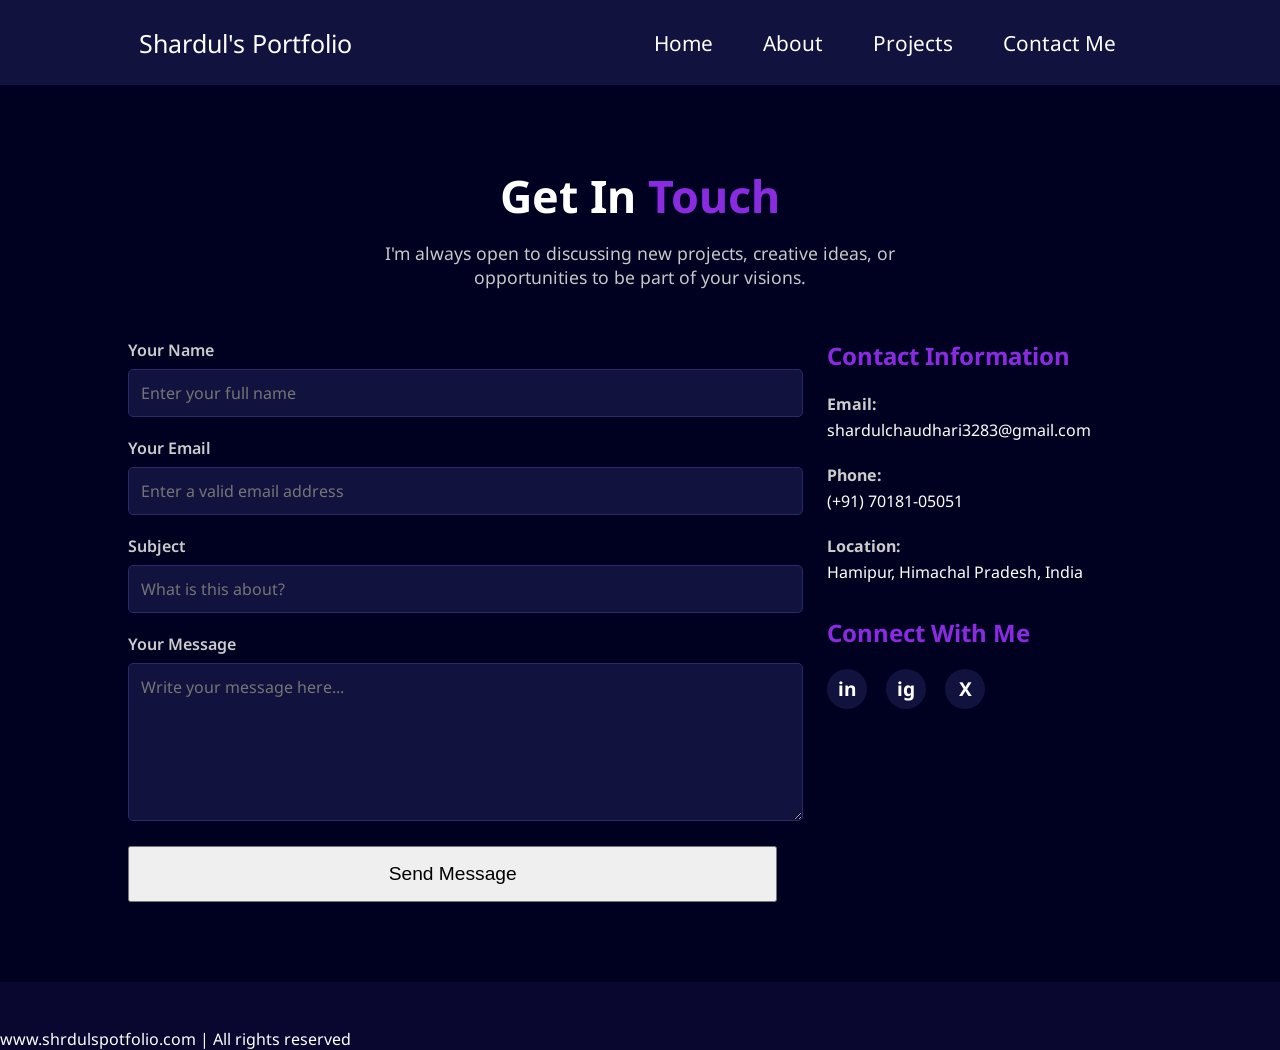
<file: contact.html>
<!DOCTYPE html>
<html lang="en">

<head>
    <meta charset="UTF-8">
    <meta name="viewport" content="width=device-width, initial-scale=1.0">
    <title>Contact Me | Shardul's Portfolio</title>
    <link rel="stylesheet" href="style.css">
    <link rel="preconnect" href="https://fonts.googleapis.com">
    <link rel="preconnect" href="https://fonts.gstatic.com" crossorigin>
    <link href="https://fonts.googleapis.com/css2?family=Noto+Sans&display=swap" rel="stylesheet">
</head>

<body>
    <header>
        <nav>
            <div class="left">Shardul's Portfolio</div>
            <div class="right">
                <ul>
                    <li><a href="index.html">Home</a></li>
                    <li><a href="about.html">About</a></li>
                    <li><a href="index.html#project">Projects</a></li>
                    <li><a href="contact.html">Contact Me</a></li>
                </ul>
            </div>
        </nav>
    </header>

    <main>
        <section class="contact-section">
            <h1>Get In <span class="purple">Touch</span></h1>
            <p class="contact-subtitle">I'm always open to discussing new projects, creative ideas, or opportunities to
                be part of your visions.</p>

            <div class="contact-container">
                <div class="contact-form">
                    <form action="#" method="POST">
                        <div class="form-group">
                            <label for="name">Your Name</label>
                            <input type="text" id="name" name="name" placeholder="Enter your full name" required>
                        </div>
                        <div class="form-group">
                            <label for="email">Your Email</label>
                            <input type="email" id="email" name="email" placeholder="Enter a valid email address"
                                required>
                        </div>
                        <div class="form-group">
                            <label for="subject">Subject</label>
                            <input type="text" id="subject" name="subject" placeholder="What is this about?" required>
                        </div>
                        <div class="form-group">
                            <label for="message">Your Message</label>
                            <textarea id="message" name="message" rows="6" placeholder="Write your message here..."
                                required></textarea>
                        </div>
                        <button type="submit" class="btn">Send Message</button>
                    </form>
                </div>

                <div class="contact-info">
                    <h3>Contact Information</h3>
                    <p><strong>Email:</strong><br><a
                            href="mailto:shardulchaudhari3283@gmail.com">shardulchaudhari3283@gmail.com</a></p>
                    <p><strong>Phone:</strong><br>(+91) 70181-05051</p>
                    <p><strong>Location:</strong><br>Hamipur, Himachal Pradesh, India</p>

                    <div class="social-links">
                        <h3>Connect With Me</h3>
                        <a href="https://www.linkedin.com/in/shardul-chaudhari-sc3283/" target="_blank"
                            class="social-icon">in</a>
                        <a href="https://www.instagram.com/shardul__chaudhari" target="_blank"
                            class="social-icon">ig</a>
                        <a href="https://x.com/ShardulChaudha9" target="_blank" class="social-icon">X</a>
                    </div>
                </div>
            </div>
        </section>
    </main>

    <footer>
        <div class="footer">
        </div>
        <div class="footer-rights">
            www.shrdulspotfolio.com | All rights reserved
        </div>
    </footer>
</body>

</html>
</file>
<file: style.css>
body {
    background-color: rgb(0, 0, 33);
    color: white;
    font-family: "Noto Sans", sans-serif;

}

* {
    margin: 0;
    padding: 0;
}

nav {
    display: flex;
    justify-content: space-around;
    align-items: center;
    height: 85px;
    font-size: 25px;
    background-color: rgb(18, 18, 62);
}

nav ul {
    display: flex;
    justify-content: center;

}

nav ul li {
    list-style: none;
    margin: 0 25px;
}

nav ul li a {
    text-decoration: none;
    color: white;
}

nav ul li a:hover {
    color: rgb(131, 84, 186);
    font-size: 1.32rem;
}

.right {
    font-size: 1.3rem;
}


.firstsection {
    display: flex;
    justify-content: space-around;
    margin: 23px 0px;
    align-items: center;
}

.firstsection>div {
    width: 30%;
}

.leftsection {

    font-size: 2.5rem;

}

.leftsection .button {

    padding: 10px;

}

.leftsection .btn {

    padding: 12px;
    background: blueviolet;
    color: white;
    border: 2px solid white;
    border-radius: 6px;
    font-size: 20px;
    cursor: pointer;

}

.rightsection img {
    width: 96%;
    height: 107%;
    margin: 1% -17%;
    padding: 0px;

}

.border {
    border: 2px solid white;
}

.purple {
    color: blueviolet;
}

#element {
    color: blueviolet;
}

.button a {
    text-decoration: none;
}


.secondsection {
    max-width: 80vw;
    margin: auto;
    height: 80vh;
}

main hr {
    border: 0;
    height: 1px;
    background: #b55bfe;
    margin: 88px 80px;
}

.secondsection h2 {
    font-size: 1.9rem;
}

/* 1. The Main Container for the timeline */
.secondsection .box {
    position: relative;
    /* Needed for the timeline bar pseudo-element */
    display: flex;
    justify-content: space-between;
    /* This is key: it spaces your items out evenly */
    align-items: center;
    width: 80vw;
    margin: 100px 0;
    /* Increased margin for better spacing */
}

/* 2. The Timeline Bar (using a pseudo-element) */
.secondsection .box::before {
    content: '';
    position: absolute;
    top: 25px;
    /* Position it vertically where the center of the icon will be */
    left: 0;
    width: 100%;
    height: 4px;
    background-color: white;
    z-index: 1;
    /* Place it behind the icons */
}

/* 3. Each Timeline Item */
.secondsection .vertical {
    display: flex;
    flex-direction: column;
    /* Stacks the content vertically */
    align-items: center;
    /* Centers the content horizontally */
    width: 200px;
    /* Give each item a consistent width */
    text-align: center;
    position: relative;
    /* This is important for z-index to work */
    z-index: 2;
    /* Place the items in front of the timeline bar */
}

/* 4. The Icon on the timeline */
.image-top {
    width: 50px;
    /* Make the icon larger and circular */
    height: 50px;
    border-radius: 50%;
    border: 3px solid white;
    background-color: rgb(0, 0, 33);
    /* Match your page background */
}

/* 5. The Title and Description */
.vertical-tital {
    margin-top: 15px;
    /* Add space between icon and title */
    font-weight: bold;
    color: white;
    /* Make sure text is visible */
}

.vertical-desc {
    margin-top: 10px;
    color: gray;
    font-size: 14px;
}

footer {
    background-color: #090630;

}

.footer {
    display: flex;
    padding: 23px 122px;
    justify-content: space-evenly;
}

footer ul {
    list-style: none;
}

.footer>div {
    width: 230px;
}

.footer.footer-rights {
    text-align: center;
    color: gray;
    padding: 12px 0px;
}

.text-gray {
    color: gray;
}


/* --- About Page Styles --- */

.about-section {
    max-width: 80vw;
    margin: 80px auto;
    /* Adds space above and below */
}

.about-intro {
    display: flex;
    align-items: center;
    /* Vertically aligns the image and text */
    justify-content: center;
    gap: 50px;
    /* Space between the image and text */
}

.about-image img {
    width: 300px;
    height: 300px;
    border-radius: 50%;
    /* Makes the image circular */
    object-fit: cover;
    /* Prevents the image from stretching */
    border: 4px solid blueviolet;
    /* Adds a purple border */
}

.about-text {
    max-width: 600px;
}

.about-text h1 {
    font-size: 2.8rem;
    margin-bottom: 20px;
}

.about-text p {
    font-size: 1.1rem;
    color: rgb(200, 200, 200);
    /* A slightly off-white for readability */
    line-height: 1.6;
    margin-bottom: 15px;
}

/* --- Skills Section Styles --- */
.skills-section {
    max-width: 80vw;
    margin: 40px auto 80px;
    text-align: center;
}

.skills-section h2 {
    font-size: 2.2rem;
    margin-bottom: 40px;
}

.skills-grid {
    display: grid;
    /* Creates a responsive grid that wraps automatically */
    grid-template-columns: repeat(auto-fit, minmax(150px, 1fr));
    gap: 20px;
}

.skill-item {
    background-color: rgb(18, 18, 62);
    /* Same color as your navbar */
    padding: 25px;
    border-radius: 8px;
    font-size: 1.1rem;
    font-weight: 600;
    border: 1px solid #2a2a68;
    transition: transform 0.3s ease, background-color 0.3s ease;
}

.skill-item:hover {
    transform: translateY(-5px);
    /* Lifts the card up on hover */
    background-color: blueviolet;
    /* Changes color on hover */
}

/* --- Contact Page Styles --- */

.contact-section {
    max-width: 80vw;
    margin: 80px auto;
    text-align: center;
}

.contact-section h1 {
    font-size: 2.8rem;
}

.contact-subtitle {
    font-size: 1.1rem;
    color: rgb(200, 200, 200);
    max-width: 600px;
    margin: 15px auto 50px;
}

.contact-container {
    display: flex;
    justify-content: space-between;
    gap: 50px;
    text-align: left;
}

/* --- Form Styles --- */
.contact-form {
    flex: 2;
    /* Makes the form take up 2/3 of the space */
}

.form-group {
    margin-bottom: 20px;
}

.form-group label {
    display: block;
    margin-bottom: 8px;
    font-weight: 600;
    color: #ccc;
}

.form-group input,
.form-group textarea {
    width: 100%;
    padding: 12px;
    border-radius: 5px;
    border: 1px solid #2a2a68;
    background-color: rgb(18, 18, 62);
    color: white;
    font-family: "Noto Sans", sans-serif;
    font-size: 1rem;
}

.form-group input:focus,
.form-group textarea:focus {
    outline: none;
    border-color: blueviolet;
}

/* Using the existing .btn class from your homepage for consistency */
.contact-form .btn {
    width: 100%;
    padding: 15px;
    font-size: 1.2rem;
}


/* --- Contact Info Styles --- */
.contact-info {
    flex: 1;
    /* Makes the info section take up 1/3 of the space */
}

.contact-info h3 {
    font-size: 1.5rem;
    margin-bottom: 20px;
    color: blueviolet;
}

.contact-info p {
    margin-bottom: 20px;
    line-height: 1.6;
}

.contact-info p strong {
    color: #ccc;
}

.contact-info a {
    color: white;
    text-decoration: none;
    transition: color 0.3s ease;
}

.contact-info a:hover {
    color: blueviolet;
}

/* --- Social Links --- */
.social-links {
    margin-top: 30px;
}


.social-icon {
    display: inline-flex;
    justify-content: center;
    align-items: center;
    width: 40px;
    height: 40px;
    background-color: rgb(18, 18, 62);
    color: white;
    border-radius: 50%;
    margin-right: 15px;
    text-decoration: none;
    font-size: 1.2rem;
    font-weight: bold;
    transition: background-color 0.3s ease, transform 0.3s ease;
}

.social-icon:hover {
    background-color: blueviolet;
    transform: translateY(-3px);
}
</file>
